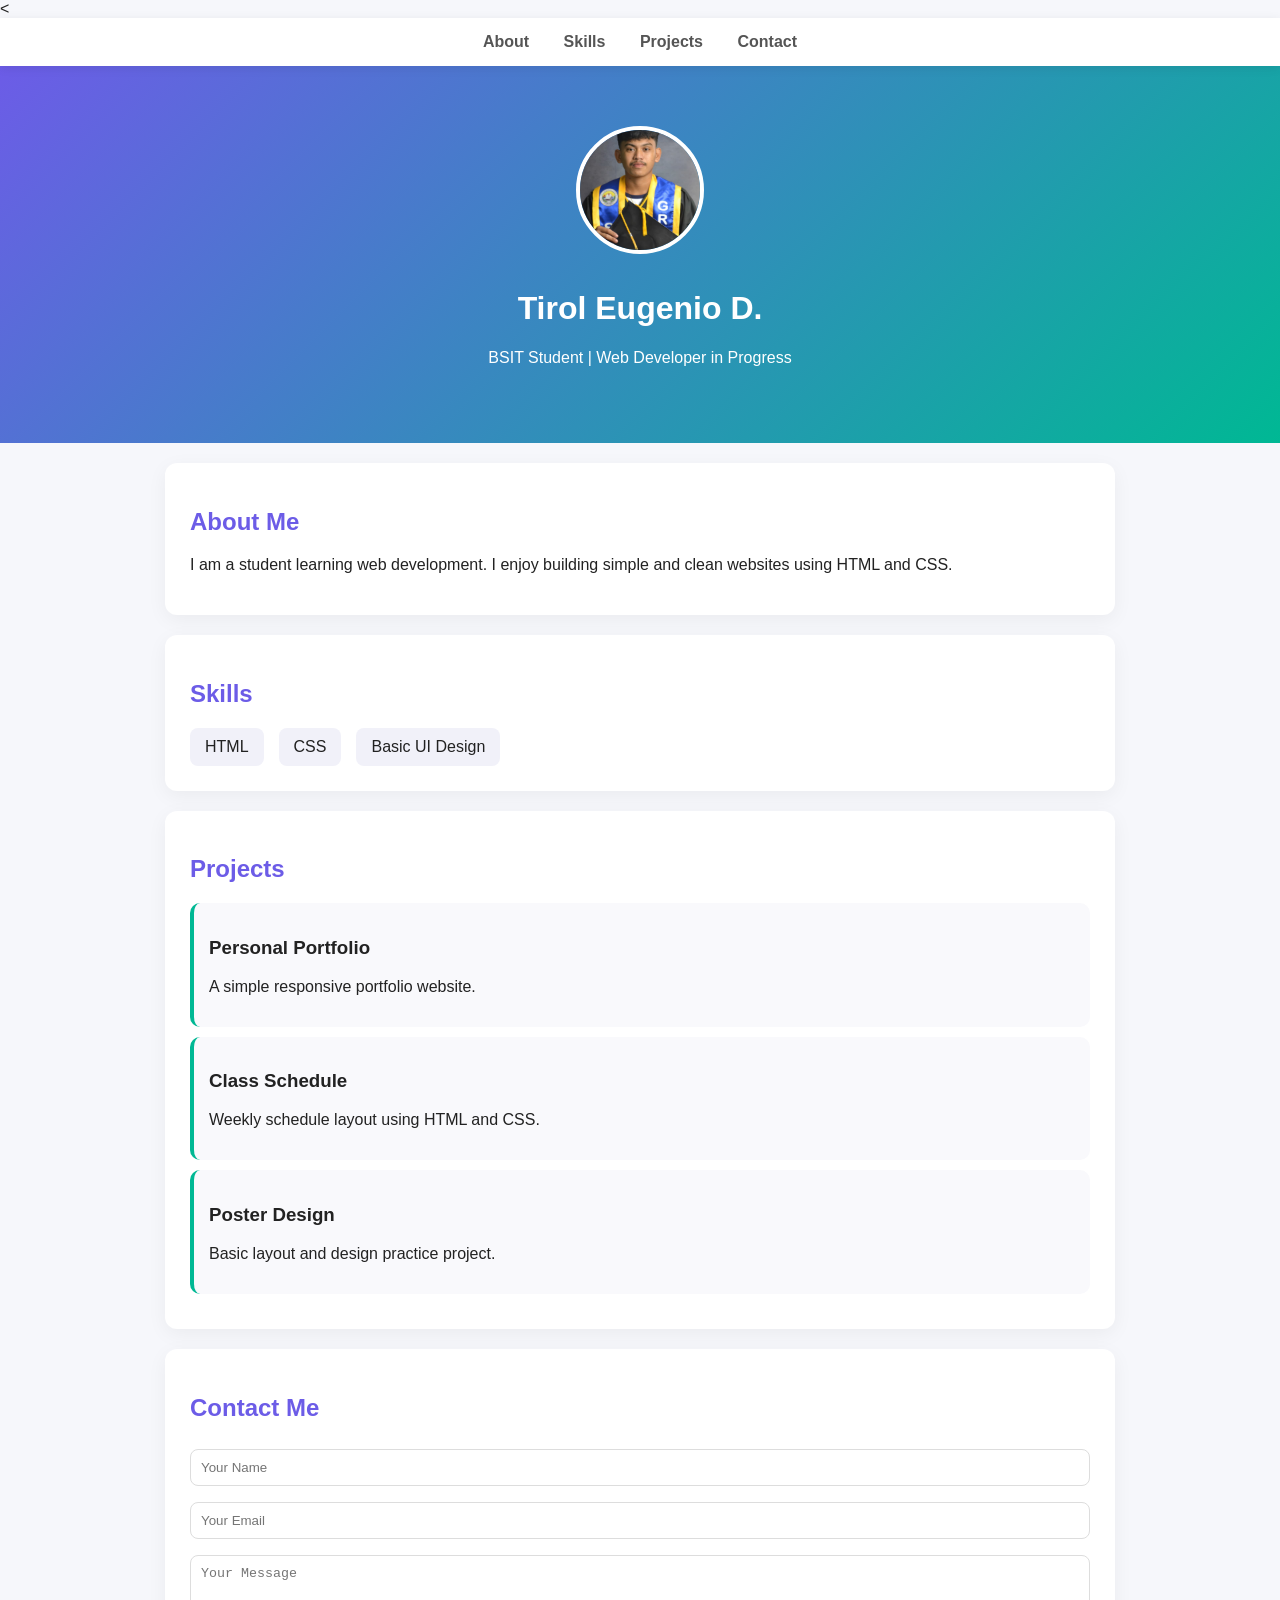
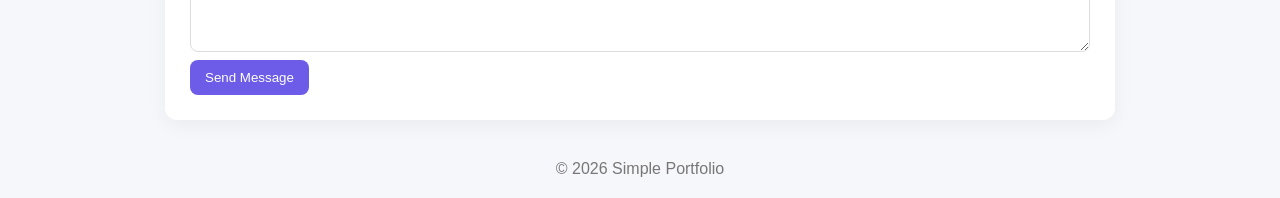
<file: index.html>
<<!DOCTYPE html>
<html lang="en">
<head>
<meta charset="UTF-8">
<meta name="viewport" content="width=device-width, initial-scale=1.0">
<title>Simple Portfolio</title>

<style>
body {
    margin: 0;
    font-family: Arial, sans-serif;
    background: #f6f7fb;
    color: #222;
}

html {
    scroll-behavior: smooth;
}

/* NAVBAR */
.navbar {
    position: sticky;
    top: 0;
    background: white;
    padding: 15px;
    text-align: center;
    box-shadow: 0 2px 10px rgba(0,0,0,0.08);
    z-index: 1000;
}

.navbar a {
    margin: 0 15px;
    text-decoration: none;
    color: #555;
    font-weight: 600;
    transition: 0.3s;
}

.navbar a:hover {
    color: #6c5ce7;
}

/* HERO */
header {
    background: linear-gradient(135deg, #6c5ce7, #00b894);
    color: white;
    text-align: center;
    padding: 60px 20px;
}

header img {
    width: 120px;
    height: 120px;
    border-radius: 50%;
    object-fit: cover;
    border: 4px solid white;
    margin-bottom: 15px;
}

/* SECTIONS */
section {
    max-width: 900px;
    margin: 20px auto;
    background: white;
    padding: 25px;
    border-radius: 12px;
    box-shadow: 0 5px 20px rgba(0,0,0,0.05);
    scroll-margin-top: 90px;
    transition: 0.3s;
}

/* FOCUS EFFECT */
section:target {
    box-shadow: 0 10px 25px rgba(108,92,231,0.25);
    border-left: 5px solid #6c5ce7;
}

/* TITLES */
h2 {
    color: #6c5ce7;
}

/* SKILLS */
.skills {
    display: flex;
    gap: 15px;
    flex-wrap: wrap;
}

.skill {
    background: #f1f1f9;
    padding: 10px 15px;
    border-radius: 8px;
}

/* PROJECTS */
.project {
    background: #f9f9fc;
    padding: 15px;
    margin: 10px 0;
    border-radius: 10px;
    border-left: 4px solid #00b894;
}

/* CONTACT */
input, textarea {
    width: 100%;
    padding: 10px;
    margin: 8px 0;
    border-radius: 8px;
    border: 1px solid #ddd;
}

button {
    background: #6c5ce7;
    color: white;
    padding: 10px 15px;
    border: none;
    border-radius: 8px;
    cursor: pointer;
    transition: 0.3s;
}

button:hover {
    background: #5a4bd6;
}

/* FOOTER */
footer {
    text-align: center;
    padding: 20px;
    color: #777;
}
</style>

</head>
<body>

<!-- NAVBAR -->
<div class="navbar">
    <a href="#about">About</a>
    <a href="#skills">Skills</a>
    <a href="#projects">Projects</a>
    <a href="#contact">Contact</a>
</div>

<!-- HERO -->
<header>
    <img src="jiyoks.jpg" alt="Profile">
    <h1>Tirol Eugenio D.</h1>
    <p>BSIT Student | Web Developer in Progress</p>
</header>

<!-- ABOUT -->
<section id="about">
    <h2>About Me</h2>
    <p>
        I am a student learning web development. I enjoy building simple and clean websites using HTML and CSS.
    </p>
</section>

<!-- SKILLS -->
<section id="skills">
    <h2>Skills</h2>

    <div class="skills">
        <div class="skill">HTML</div>
        <div class="skill">CSS</div>
        <div class="skill">Basic UI Design</div>
    </div>
</section>

<!-- PROJECTS -->
<section id="projects">
    <h2>Projects</h2>

    <div class="project">
        <h3>Personal Portfolio</h3>
        <p>A simple responsive portfolio website.</p>
    </div>

    <div class="project">
        <h3>Class Schedule</h3>
        <p>Weekly schedule layout using HTML and CSS.</p>
    </div>

    <div class="project">
        <h3>Poster Design</h3>
        <p>Basic layout and design practice project.</p>
    </div>
</section>

<!-- CONTACT -->
<section id="contact">
    <h2>Contact Me</h2>

    <input type="text" placeholder="Your Name">
    <input type="email" placeholder="Your Email">
    <textarea rows="5" placeholder="Your Message"></textarea>

    <button>Send Message</button>
</section>

<!-- FOOTER -->
<footer>
    © 2026 Simple Portfolio
</footer>

</body>
</html>
</file>
